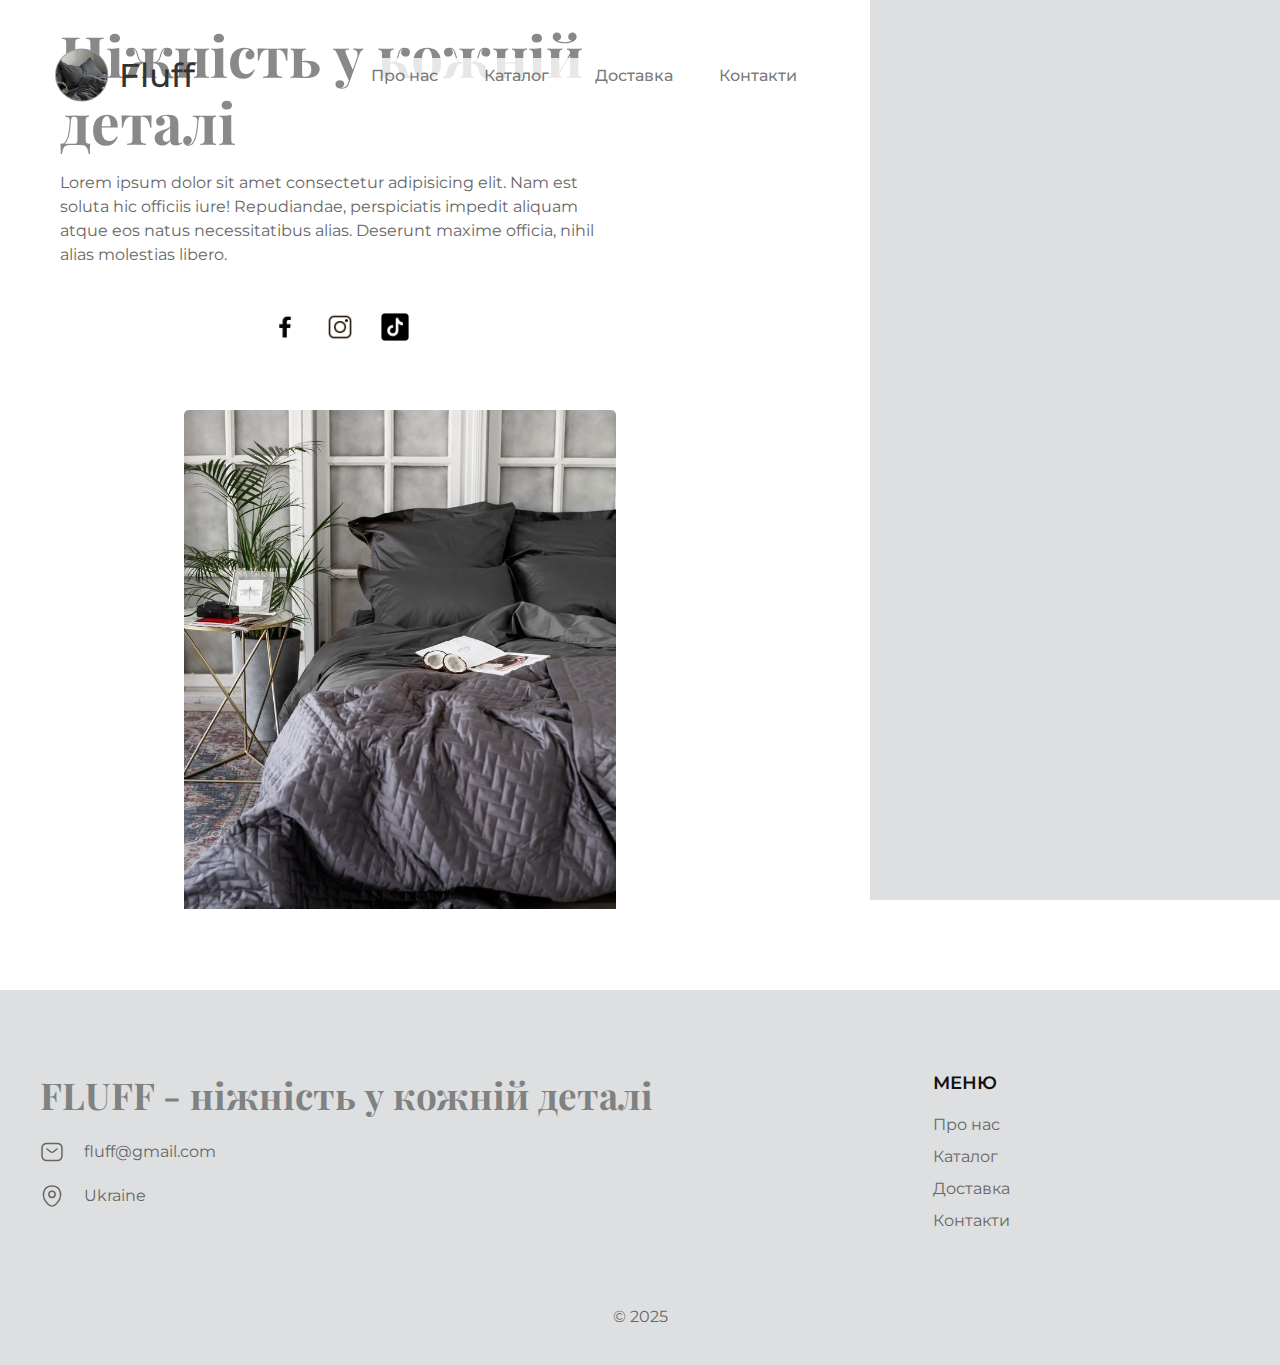
<file: index.html>
<!DOCTYPE html>
<html lang="uk">
<head>
    <meta charset="UTF-8">
    <meta name="viewport" content="width=device-width, initial-scale=1.0">
    <link rel="stylesheet" href="css/style.css">
    <link rel="stylesheet" href="https://cdn.jsdelivr.net/npm/swiper@8/swiper-bundle.min.css" />
    <link rel="icon" type="image/png" href="img/logotip.png">
    <title>Fluff</title>
</head>
<body>
    <div class="wrapper">
        <header class="header">
            <div class="header__container">
                <a href="index.html" class="header__logo">
                    <svg width="200" height="70" viewBox="0 0 400 150" xmlns="http://www.w3.org/2000/svg" xmlns:xlink="http://www.w3.org/1999/xlink">
                        <defs>
                            <clipPath id="circle-clip">
                                <circle cx="75" cy="75" r="55"/>
                            </clipPath>
                        </defs>
                        
                        <circle cx="75" cy="75" r="55" fill="#ccc" stroke="#999" stroke-width="4"/>
                        
                        <image x="-35" y="-45" width="280" height="280" href="img/logo.jpg" clip-path="url(#circle-clip)"/>
                        
                        <text x="155" y="100" font-family="Montserrat, sans-serif" font-weight="500" font-size="70" fill="#333">Fluff</text>
                    </svg>
                </a>
                <nav class="menu__menu menu">
                    <ul class="menu__list">
                        <li class="menu__item">
                            <a href="info.html" class="menu__link">Про нас</a>
                        </li>
                        <li class="menu__item">
                            <a href="catalog.html" class="menu__link">Каталог</a>
                        </li>
                        <li class="menu__item">
                            <a href="delivery.html" class="menu__link">Доставка</a>
                        </li>
                        <li class="menu__item">
                            <a href="contacts.html" class="menu__link">Контакти</a>
                        </li>
                    </ul>
                </nav>
            </div>
        </header>

        <main class="page">
            <section class="page__main main">
                <div class="main__container">
                    <div class="main__content">
                        <h1 class="main__title">Ніжність у кожній деталі</h1>
                        <p class="main__text">Lorem ipsum dolor sit amet consectetur adipisicing elit. 
                            Nam est soluta hic officiis iure! Repudiandae, perspiciatis impedit aliquam 
                            atque eos natus necessitatibus alias. Deserunt maxime officia, nihil alias 
                            molestias libero.</p>
                        <div class="main__social-links">
                            <a href="https://www.facebook.com" target="_blank" class="social-link">
                                <img src="img/facebook.jpg" alt="Facebook">
                            </a>
                            <a href="https://www.instagram.com" target="_blank" class="social-link">
                                <img src="img/instagram.jpg" alt="Instagram">
                            </a>
                            <a href="https://t.me" target="_blank" class="social-link">
                                <img src="img/tiktok.jpg" alt="TikTok">
                            </a>
                        </div>
                    </div>
                    <div class="main__decor">
                        <div class="body-main-block__slider slider-main-block swiper">
                            <div class="slider-main-block__wrapper swiper-wrapper">
                                <div class="slider-main-block__slide swiper-slide">
                                    <img src="img/main_photo1.jpg" alt="Slider Image">
                                </div>
                                <div class="slider-main-block__slide swiper-slide">
                                    <img src="img/main_photo2.jpg" alt="Slider Image">
                                </div>
                                <div class="slider-main-block__slide swiper-slide">
                                    <img src="img/main_photo3.jpg" alt="Slider Image">
                                </div>
                                <div class="slider-main-block__slide swiper-slide">
                                    <img src="img/main_photo4.jpg" alt="Slider Image">
                                </div>
                                <div class="slider-main-block__slide swiper-slide">
                                    <img src="img/main_photo5.jpg" alt="Slider Image">
                                </div>
                            </div>
                        </div>
                    </div>
                </div>
            </section>
        </main>
        <footer class="footer">
            <div class="footer__container">
                <div class="footer__body body-footer">
                    <div class="body-footer__column">
                        <h1 class="body-footer__title">FLUFF - ніжність у кожній деталі</h1>
                        <ul class="body-footer__contacts contacts-footer">
                            <li class="contacts-footer__item">
                                <a href="mailto:enquiry@Rhythm.com" class="contacts-footer__link contacts-footer__link_mail">fluff@gmail.com</a>
                            </li>
                            <li class="contacts-footer__item">
                                <a href="#" class="contacts-footer__link contacts-footer__link_location">Ukraine</a>
                            </li>
                        </ul>
                    </div>
                    <div class="body-footer__column body-footer__column_full">
                        <nav class="body-footer__menu menu-footer">
                            <div class="menu-footer__column">
                                <div class="menu-footer__title">Меню</div>
                                <ul class="menu-footer__list">
                                    <li class="menu-footer__item">
                                        <a href="info.html" class="menu-footer__link">Про нас</a>
                                    </li>
                                    <li class="menu-footer__item">
                                        <a href="catalog.html" class="menu-footer__link">Каталог</a>
                                    </li>
                                    <li class="menu-footer__item">
                                        <a href="delivery.html" class="menu-footer__link">Доставка</a>
                                    </li>
                                    <li class="menu-footer__item">
                                        <a href="contacts.html" class="menu-footer__link">Контакти</a>
                                    </li>
                                </ul>
                            </div>
                        </nav>
                    </div>
                    
                </div>
                <div class="footer__copy">
                    © 2025 
                </div>
            </div>
        </footer>
    </div>
    <script src="https://cdn.jsdelivr.net/npm/swiper@8/swiper-bundle.min.js"></script>
	<script src="js/script.js"></script>
</body> 
</html>
</file>
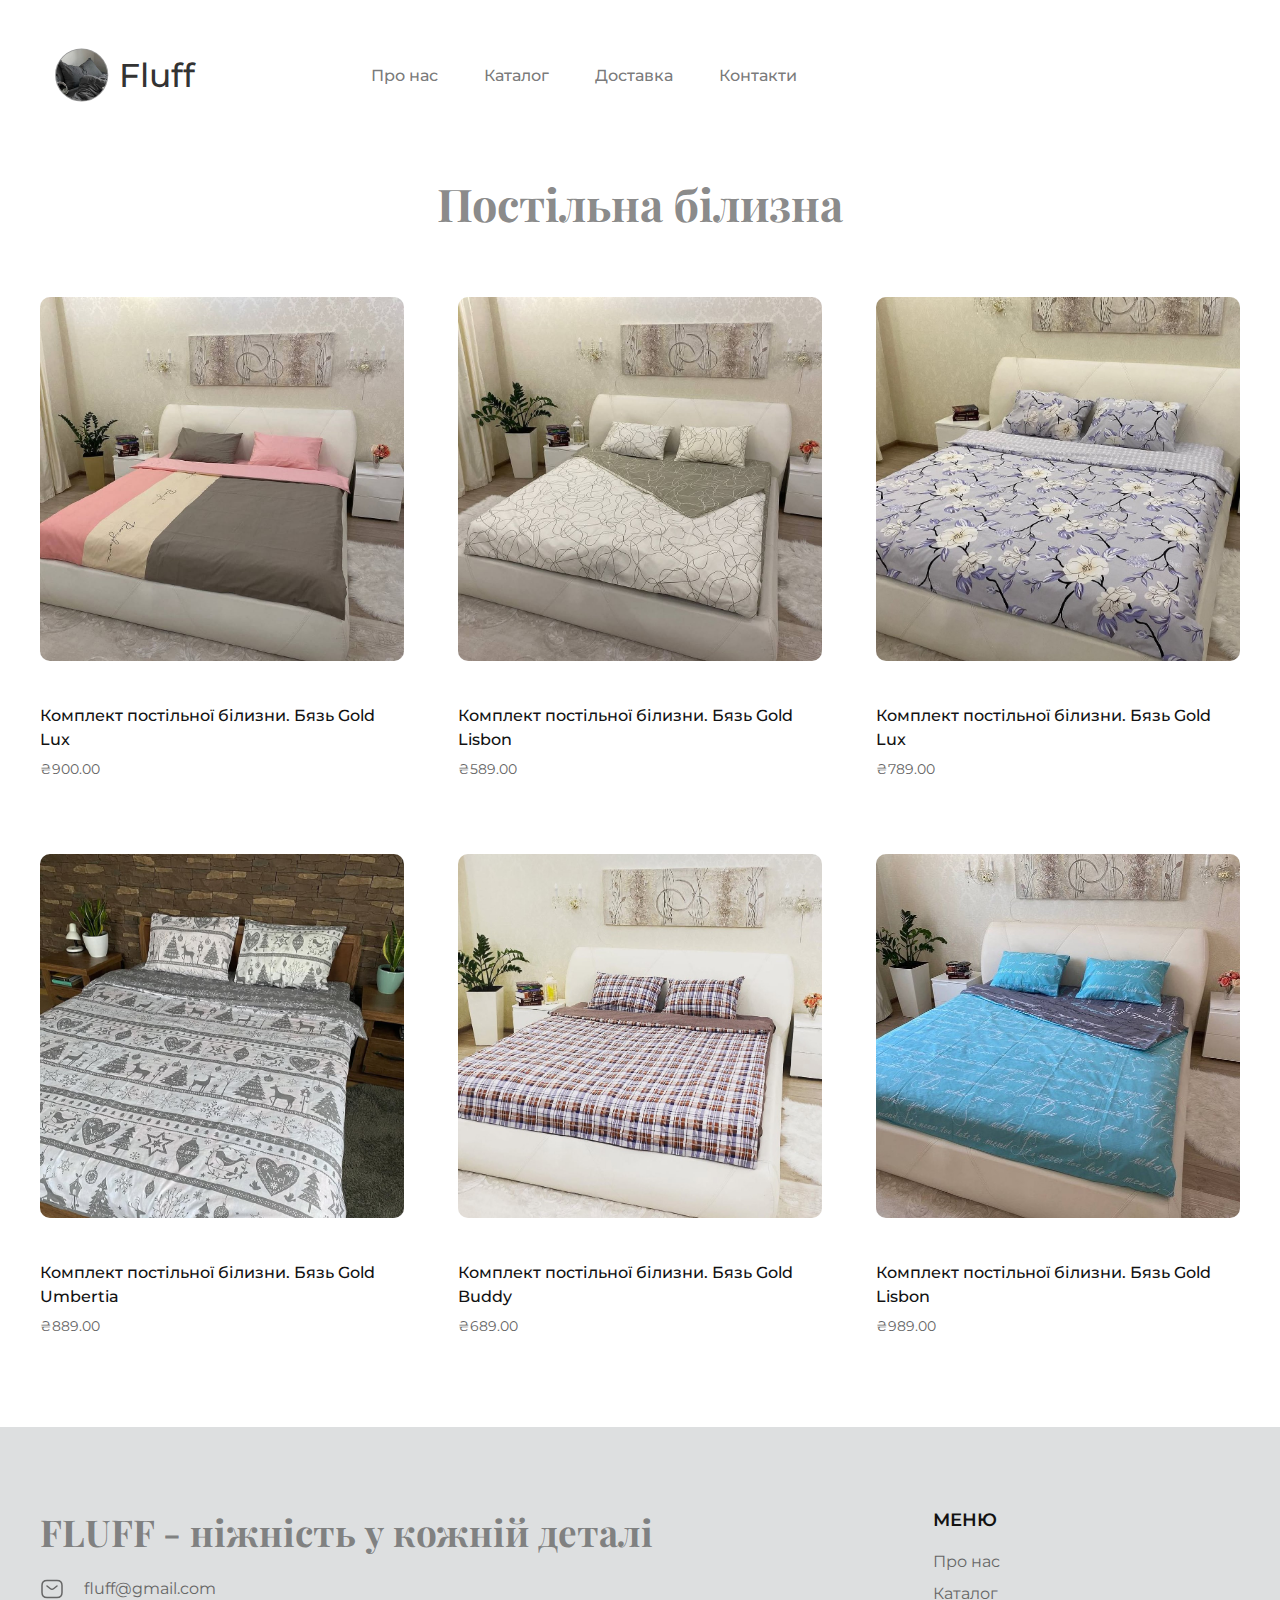
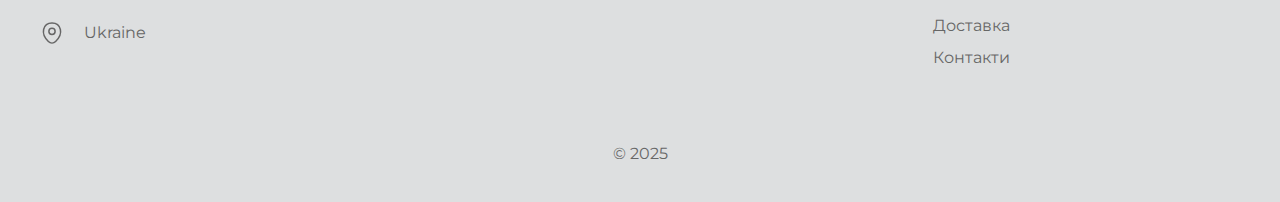
<file: catalog.html>
<!DOCTYPE html>
<html lang="en">
<head>
    <meta charset="UTF-8">
    <meta name="viewport" content="width=device-width, initial-scale=1.0">
    <link rel="stylesheet" href="css/style.css">
    <link rel="icon" type="image/png" href="img/logotip.png">
    <title>Каталог</title>
</head>
<body>
    <div class="wrapper">
        <header class="header">
            <div class="header__container">
                <a href="index.html" class="header__logo">
                    <svg width="200" height="70" viewBox="0 0 400 150" xmlns="http://www.w3.org/2000/svg" xmlns:xlink="http://www.w3.org/1999/xlink">
                        <defs>
                            <clipPath id="circle-clip">
                                <circle cx="75" cy="75" r="55"/>
                            </clipPath>
                        </defs>
                        
                        <circle cx="75" cy="75" r="55" fill="#ccc" stroke="#999" stroke-width="4"/>
                        
                        <image x="-35" y="-45" width="280" height="280" href="img/logo.jpg" clip-path="url(#circle-clip)"/>
                        
                        <text x="155" y="100" font-family="Montserrat, sans-serif" font-weight="500" font-size="70" fill="#333">Fluff</text>
                    </svg>
                </a>
                <nav class="menu__menu menu">
                    <ul class="menu__list">
                        <li class="menu__item">
                            <a href="info.html" class="menu__link">Про нас</a>
                        </li>
                        <li class="menu__item">
                            <a href="catalog.html" class="menu__link">Каталог</a>
                        </li>
                        <li class="menu__item">
                            <a href="delivery.html" class="menu__link">Доставка</a>
                        </li>
                        <li class="menu__item">
                            <a href="contacts.html" class="menu__link">Контакти</a>
                        </li>
                    </ul>
                </nav>
            </div>
        </header>
        <main class="page">
            <section class="page__store store">
                <div class="store__container">
                    <h2 class="store__title title">
                        Постільна білизна
                    </h2>
                    <div class="store__body body-store">
                        <div class="body-store__items">
                            <div class="body-store__item item">
                                <a href="" class="item__image">
                                    <img src="img/item1.jpg" alt="Item">
                                </a>
                                <a href="" class="item__title">Комплект постільної білизни. Бязь Gold Lux</a>
                                <div class="item__price">₴900.00</div>
                            </div>
                            <div class="body-store__item item">
                                <a href="" class="item__image">
                                    <img src="img/item2.jpg" alt="Item">
                                </a>
                                <a href="" class="item__title">Комплект постільної білизни. Бязь Gold Lisbon</a>
                                <div class="item__price">₴589.00</div>
                            </div>
                            <div class="body-store__item item">
                                <a href="" class="item__image">
                                    <img src="img/item3.jpg" alt="Item">
                                </a>
                                <a href="" class="item__title">Комплект постільної білизни. Бязь Gold Lux</a>
                                <div class="item__price">₴789.00</div>
                            </div>
                            <div class="body-store__item item">
                                <a href="" class="item__image">
                                    <img src="img/item4.jpg" alt="Item">
                                </a>
                                <a href="" class="item__title">Комплект постільної білизни. Бязь Gold Umbertia</a>
                                <div class="item__price">₴889.00</div>
                            </div>
                            <div class="body-store__item item">
                                <a href="" class="item__image">
                                    <img src="img/item5.jpg" alt="Item">
                                </a>
                                <a href="" class="item__title">Комплект постільної білизни. Бязь Gold Buddy</a>
                                <div class="item__price">₴689.00</div>
                            </div>
                            <div class="body-store__item item">
                                <a href="" class="item__image">
                                    <img src="img/item6.jpg" alt="Item">
                                </a>
                                <a href="" class="item__title">Комплект постільної білизни. Бязь Gold Lisbon</a>
                                <div class="item__price">₴989.00</div>
                            </div>
                        </div>
                    </div>
                </div>
            </section>
        </main>
        <footer class="footer">
            <div class="footer__container">
                <div class="footer__body body-footer">
                    <div class="body-footer__column">
                        <h1 class="body-footer__title">FLUFF - ніжність у кожній деталі</h1>
                        <ul class="body-footer__contacts contacts-footer">
                            <li class="contacts-footer__item">
                                <a href="mailto:enquiry@Rhythm.com" class="contacts-footer__link contacts-footer__link_mail">fluff@gmail.com</a>
                            </li>
                            <li class="contacts-footer__item">
                                <a href="#" class="contacts-footer__link contacts-footer__link_location">Ukraine</a>
                            </li>
                        </ul>
                    </div>
                    <div class="body-footer__column body-footer__column_full">
                        <nav class="body-footer__menu menu-footer">
                            <div class="menu-footer__column">
                                <div class="menu-footer__title">Меню</div>
                                <ul class="menu-footer__list">
                                    <li class="menu-footer__item">
                                        <a href="info.html" class="menu-footer__link">Про нас</a>
                                    </li>
                                    <li class="menu-footer__item">
                                        <a href="catalog.html" class="menu-footer__link">Каталог</a>
                                    </li>
                                    <li class="menu-footer__item">
                                        <a href="delivery.html" class="menu-footer__link">Доставка</a>
                                    </li>
                                    <li class="menu-footer__item">
                                        <a href="contacts.html" class="menu-footer__link">Контакти</a>
                                    </li>
                                </ul>
                            </div>
                        </nav>
                    </div>
                    
                </div>
                <div class="footer__copy">
                    © 2025 
                </div>
            </div>
        </footer>
    </div>
</body>
</html>
</file>
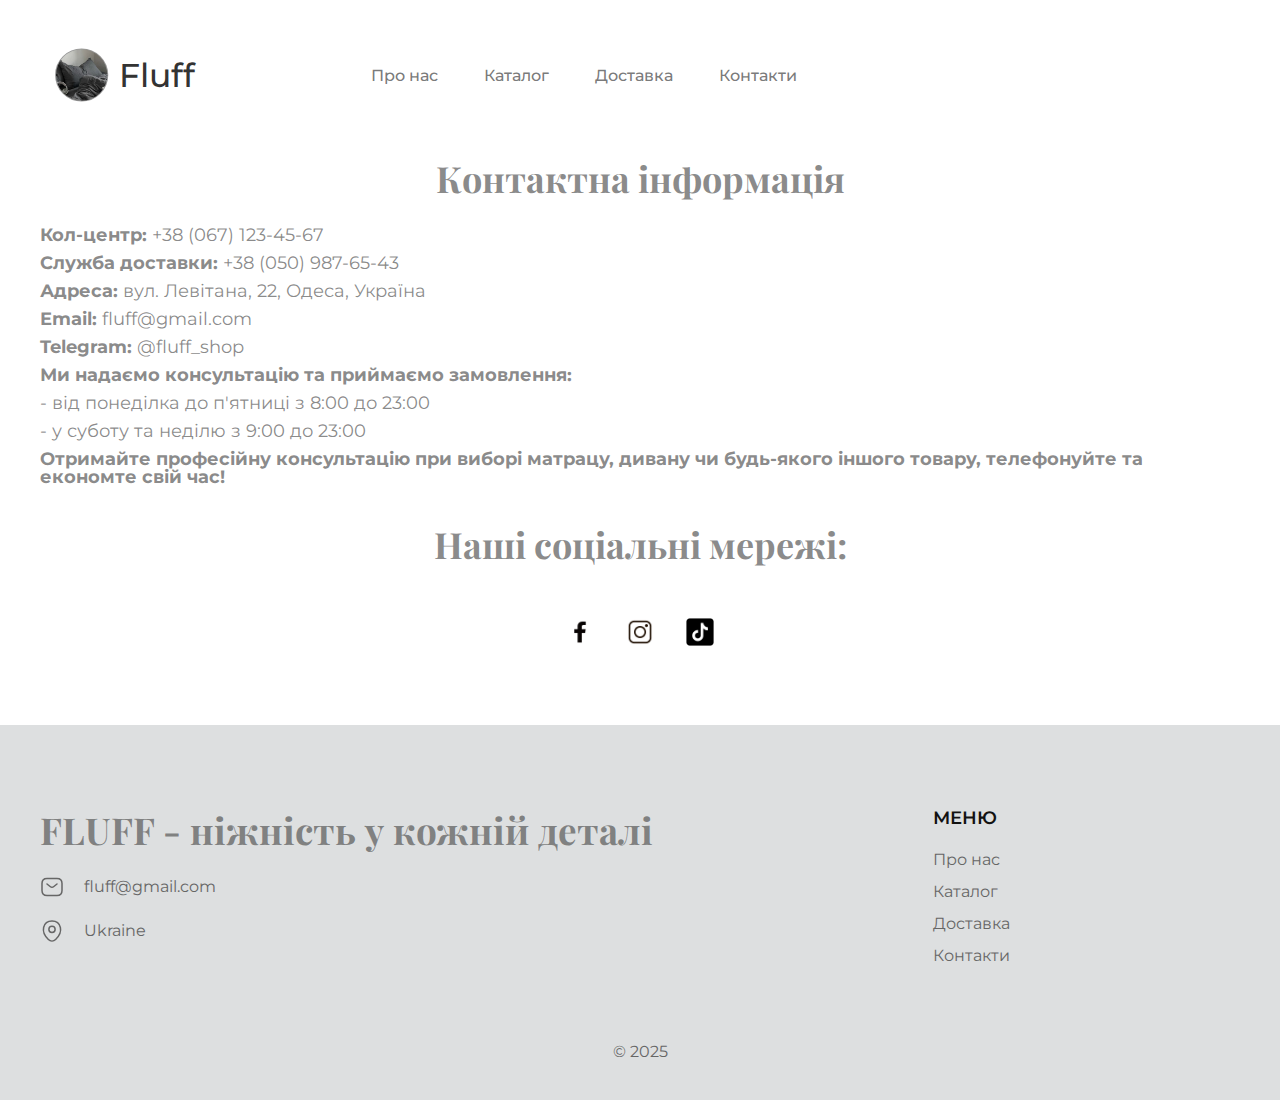
<file: contacts.html>
<!DOCTYPE html>
<html lang="en">
<head>
    <meta charset="UTF-8">
    <meta name="viewport" content="width=device-width, initial-scale=1.0">
    <link rel="stylesheet" href="css/style.css">
    <link rel="icon" type="image/png" href="img/logotip.png">
    <title>Контакти</title>
</head>
<body>
    <div class="wrapper">
        <header class="header">
            <div class="header__container">
                <a href="index.html" class="header__logo">
                    <svg width="200" height="70" viewBox="0 0 400 150" xmlns="http://www.w3.org/2000/svg" xmlns:xlink="http://www.w3.org/1999/xlink">
                        <defs>
                            <clipPath id="circle-clip">
                                <circle cx="75" cy="75" r="55"/>
                            </clipPath>
                        </defs>
                        
                        <circle cx="75" cy="75" r="55" fill="#ccc" stroke="#999" stroke-width="4"/>
                        
                        <image x="-35" y="-45" width="280" height="280" href="img/logo.jpg" clip-path="url(#circle-clip)"/>
                        
                        <text x="155" y="100" font-family="Montserrat, sans-serif" font-weight="500" font-size="70" fill="#333">Fluff</text>
                    </svg>
                </a>
                <nav class="menu__menu menu">
                    <ul class="menu__list">
                        <li class="menu__item">
                            <a href="info.html" class="menu__link">Про нас</a>
                        </li>
                        <li class="menu__item">
                            <a href="catalog.html" class="menu__link">Каталог</a>
                        </li>
                        <li class="menu__item">
                            <a href="delivery.html" class="menu__link">Доставка</a>
                        </li>
                        <li class="menu__item">
                            <a href="contacts.html" class="menu__link">Контакти</a>
                        </li>
                    </ul>
                </nav>
            </div>
        </header>
        <main class="page">
            <section class="contact-info">
                <div class="contact-info__container">
                    <h1 class="contact-info__title">Контактна інформація</h1>
                    <div class="contact-info__details">
                        <p><strong>Кол-центр:</strong> +38 (067) 123-45-67</p>
                        <p><strong>Служба доставки:</strong> +38 (050) 987-65-43</p>
                        <p><strong>Адреса:</strong> вул. Левітана, 22, Одеса, Україна</p>
                        <p><a href="mailto:fluff@gmail.com" target="_blank" class = "contact-info__link"><strong>Email:</strong> fluff@gmail.com</a></p>
                        <p><a href="https://t.me/fluff_shop" target="_blank" class = "contact-info__link"><strong>Telegram:</strong> @fluff_shop</a></p>
                    </div>
                    <div class="contact-info__working-hours">
                        <p><strong>Ми надаємо консультацію та приймаємо замовлення:</strong></p>
                        <p>- від понеділка до п'ятниці з 8:00 до 23:00</p>
                        <p>- у суботу та неділю з 9:00 до 23:00</p>
                        <p><strong>Отримайте професійну консультацію при виборі матрацу, дивану чи будь-якого іншого товару, телефонуйте та економте свій час!</strong></p>
                    </div>
                    <h2 class="contact-info__title">Наші соціальні мережі:</h2>
                    <div class="contact-info__social-links">
                        <a href="https://facebook.com" target="_blank" class="social-link">
                            <img src="img/facebook.jpg" alt="Facebook">
                        </a>
                        <a href="https://instagram.com" target="_blank" class="social-link">
                            <img src="img/instagram.jpg" alt="Instagram">
                        </a>
                        <a href="https://tiktok.com" target="_blank" class="social-link">
                            <img src="img/tiktok.jpg" alt="TikTok">
                        </a>
                    </div>
                </div>
            </section>
        </main>
        <footer class="footer">
            <div class="footer__container">
                <div class="footer__body body-footer">
                    <div class="body-footer__column">
                        <h1 class="body-footer__title">FLUFF - ніжність у кожній деталі</h1>
                        <ul class="body-footer__contacts contacts-footer">
                            <li class="contacts-footer__item">
                                <a href="mailto:enquiry@Rhythm.com" class="contacts-footer__link contacts-footer__link_mail">fluff@gmail.com</a>
                            </li>
                            <li class="contacts-footer__item">
                                <a href="#" class="contacts-footer__link contacts-footer__link_location">Ukraine</a>
                            </li>
                        </ul>
                    </div>
                    <div class="body-footer__column body-footer__column_full">
                        <nav class="body-footer__menu menu-footer">
                            <div class="menu-footer__column">
                                <div class="menu-footer__title">Меню</div>
                                <ul class="menu-footer__list">
                                    <li class="menu-footer__item">
                                        <a href="info.html" class="menu-footer__link">Про нас</a>
                                    </li>
                                    <li class="menu-footer__item">
                                        <a href="catalog.html" class="menu-footer__link">Каталог</a>
                                    </li>
                                    <li class="menu-footer__item">
                                        <a href="delivery.html" class="menu-footer__link">Доставка</a>
                                    </li>
                                    <li class="menu-footer__item">
                                        <a href="contacts.html" class="menu-footer__link">Контакти</a>
                                    </li>
                                </ul>
                            </div>
                        </nav>
                    </div>
                    
                </div>
                <div class="footer__copy">
                    © 2025 
                </div>
            </div>
        </footer>
    </div>
</body>
</html>
</file>
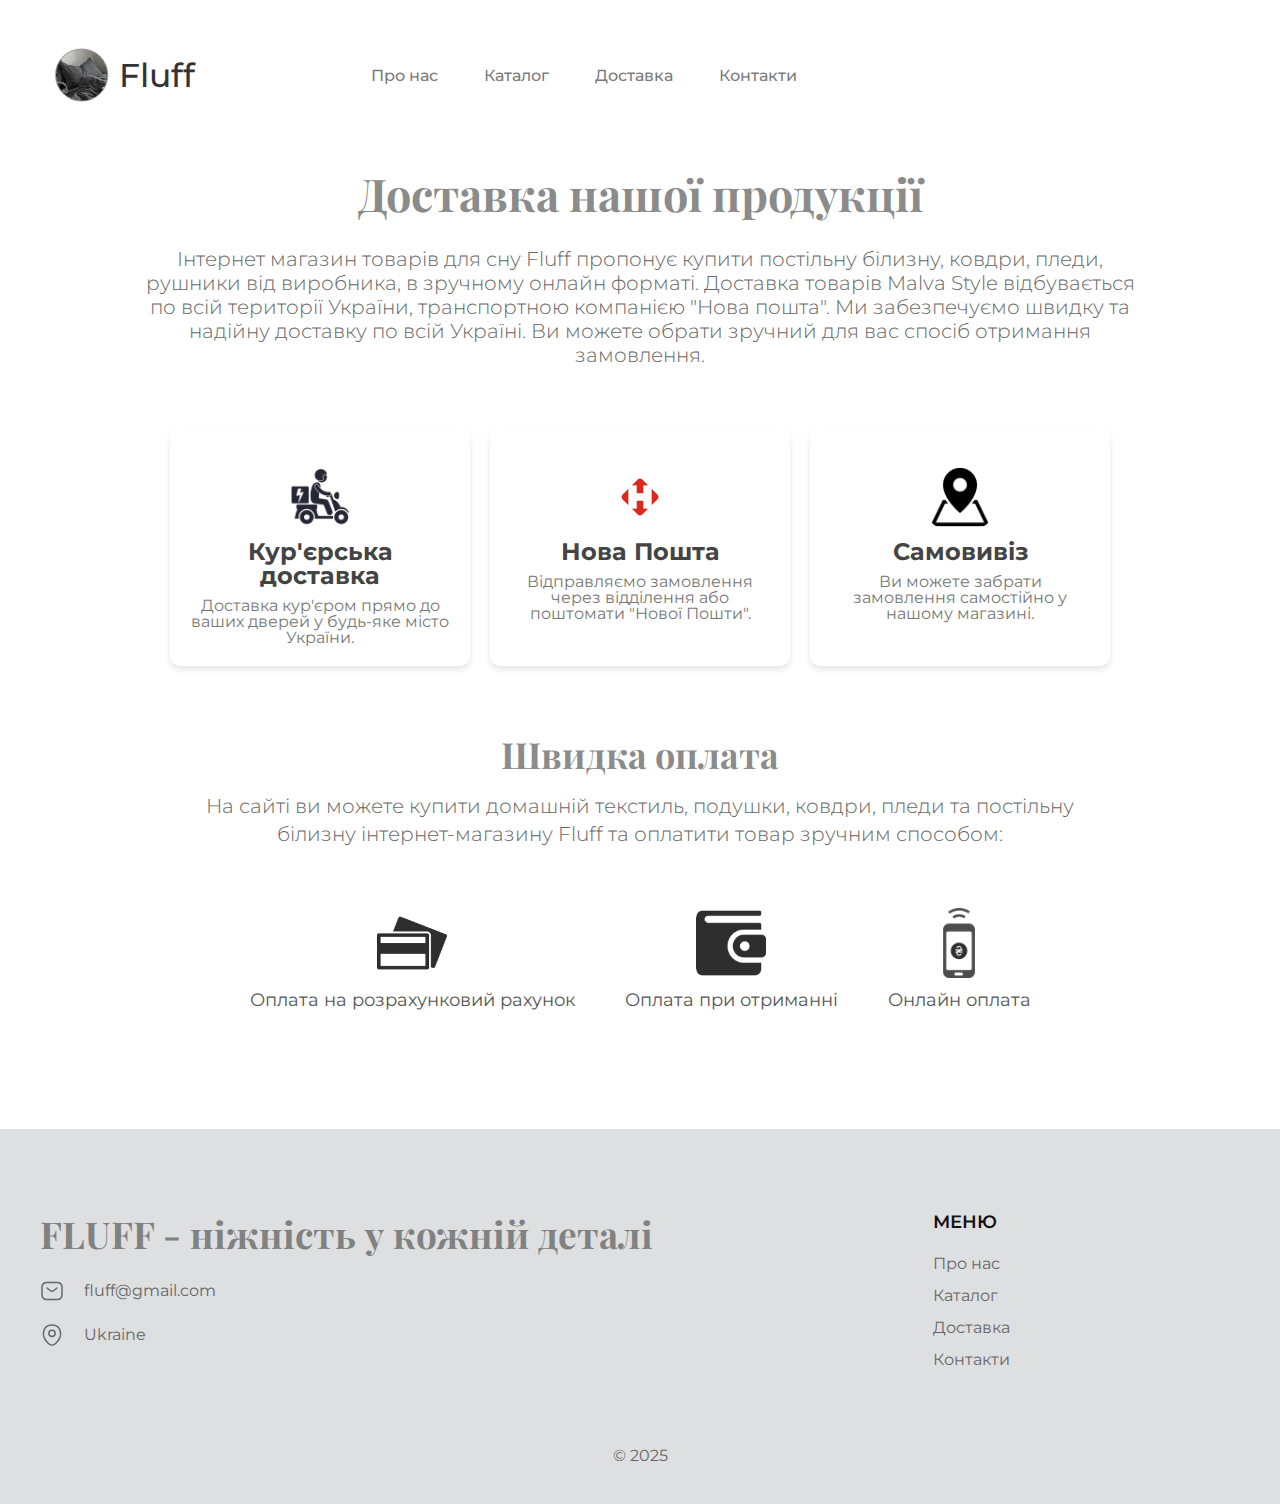
<file: delivery.html>
<!DOCTYPE html>
<html lang="en">
<head>
    <meta charset="UTF-8">
    <meta name="viewport" content="width=device-width, initial-scale=1.0">
    <link rel="stylesheet" href="css/style.css">
    <link rel="icon" type="image/png" href="img/logotip.png">
    <title>Доставка</title>
</head>
<body>
    <div class="wrapper">
        <header class="header">
            <div class="header__container">
                <a href="index.html" class="header__logo">
                    <svg width="200" height="70" viewBox="0 0 400 150" xmlns="http://www.w3.org/2000/svg" xmlns:xlink="http://www.w3.org/1999/xlink">
                        <defs>
                            <clipPath id="circle-clip">
                                <circle cx="75" cy="75" r="55"/>
                            </clipPath>
                        </defs>
                        
                        <circle cx="75" cy="75" r="55" fill="#ccc" stroke="#999" stroke-width="4"/>
                        
                        <image x="-35" y="-45" width="280" height="280" href="img/logo.jpg" clip-path="url(#circle-clip)"/>
                        
                        <text x="155" y="100" font-family="Montserrat, sans-serif" font-weight="500" font-size="70" fill="#333">Fluff</text>
                    </svg>
                </a>
                <nav class="menu__menu menu">
                    <ul class="menu__list">
                        <li class="menu__item">
                            <a href="info.html" class="menu__link">Про нас</a>
                        </li>
                        <li class="menu__item">
                            <a href="catalog.html" class="menu__link">Каталог</a>
                        </li>
                        <li class="menu__item">
                            <a href="delivery.html" class="menu__link">Доставка</a>
                        </li>
                        <li class="menu__item">
                            <a href="contacts.html" class="menu__link">Контакти</a>
                        </li>
                    </ul>
                </nav>
            </div>
        </header>
        <main class="page">
            <section class="delivery">
                <div class="delivery__container">
                    <h1 class="delivery__title">Доставка нашої продукції</h1>
                    <p class="delivery__text">Інтернет магазин товарів для сну Fluff пропонує купити постільну білизну, ковдри, пледи, рушники від виробника, в зручному онлайн форматі. Доставка товарів Malva Style відбувається по всій території 
                        України, транспортною компанією "Нова пошта".
                        Ми забезпечуємо швидку та надійну доставку по всій Україні. Ви можете обрати зручний для вас спосіб отримання замовлення.</p>
                    <div class="delivery__options">
                        <div class="delivery__option">
                            <img src="img/kurier.png" alt="Кур'єрська доставка" class="delivery__icon">
                            <h2 class="option__title">Кур'єрська доставка</h2>
                            <p class="option__text">Доставка кур'єром прямо до ваших дверей у будь-яке місто України.</p>
                        </div>
                        <div class="delivery__option">
                            <img src="img/nova_poshta.png" alt="Нова Пошта" class="delivery__icon">
                            <h2 class="option__title">Нова Пошта</h2>
                            <p class="option__text">Відправляємо замовлення через відділення або поштомати "Нової Пошти".</p>
                        </div>
                        <div class="delivery__option">
                            <img src="img/samovivoz.png" alt="Самовивіз" class="delivery__icon">
                            <h2 class="option__title">Самовивіз</h2>
                            <p class="option__text">Ви можете забрати замовлення самостійно у нашому магазині.</p>
                        </div>
                    </div>
                </div>
            </section>
            <section class="payment">
                <h1 class="payment__title">Швидка оплата</h1>
                <p class="payment__text">
                    На сайті ви можете купити домашній текстиль, подушки, ковдри, пледи та постільну білизну 
                    інтернет-магазину Fluff та оплатити товар зручним способом:
                </p>
            
                <div class="payment__options">
                    <div>
                        <img src="img/rahunok.png" alt="Оплата на рахунок" class="payment__icon">
                        <p class="payment__method">Оплата на розрахунковий рахунок</p>
                    </div>
                    <div>
                        <img src="img/oplata_pri_otrimanni.png" alt="Оплата при отриманні" class="payment__icon">
                        <p class="payment__method">Оплата при отриманні</p>
                    </div>
                    <div>
                        <img src="img/online_oplata.png" alt="Онлайн оплата" class="payment__icon">
                        <p class="payment__method">Онлайн оплата</p>
                    </div>
                </div>
            </section>            
        </main>
        <footer class="footer">
            <div class="footer__container">
                <div class="footer__body body-footer">
                    <div class="body-footer__column">
                        <h1 class="body-footer__title">FLUFF - ніжність у кожній деталі</h1>
                        <ul class="body-footer__contacts contacts-footer">
                            <li class="contacts-footer__item">
                                <a href="mailto:enquiry@Rhythm.com" class="contacts-footer__link contacts-footer__link_mail">fluff@gmail.com</a>
                            </li>
                            <li class="contacts-footer__item">
                                <a href="#" class="contacts-footer__link contacts-footer__link_location">Ukraine</a>
                            </li>
                        </ul>
                    </div>
                    <div class="body-footer__column body-footer__column_full">
                        <nav class="body-footer__menu menu-footer">
                            <div class="menu-footer__column">
                                <div class="menu-footer__title">Меню</div>
                                <ul class="menu-footer__list">
                                    <li class="menu-footer__item">
                                        <a href="info.html" class="menu-footer__link">Про нас</a>
                                    </li>
                                    <li class="menu-footer__item">
                                        <a href="catalog.html" class="menu-footer__link">Каталог</a>
                                    </li>
                                    <li class="menu-footer__item">
                                        <a href="delivery.html" class="menu-footer__link">Доставка</a>
                                    </li>
                                    <li class="menu-footer__item">
                                        <a href="contacts.html" class="menu-footer__link">Контакти</a>
                                    </li>
                                </ul>
                            </div>
                        </nav>
                    </div>
                    
                </div>
                <div class="footer__copy">
                    © 2025 
                </div>
            </div>
        </footer>
    </div>
</body>
</html>
</file>
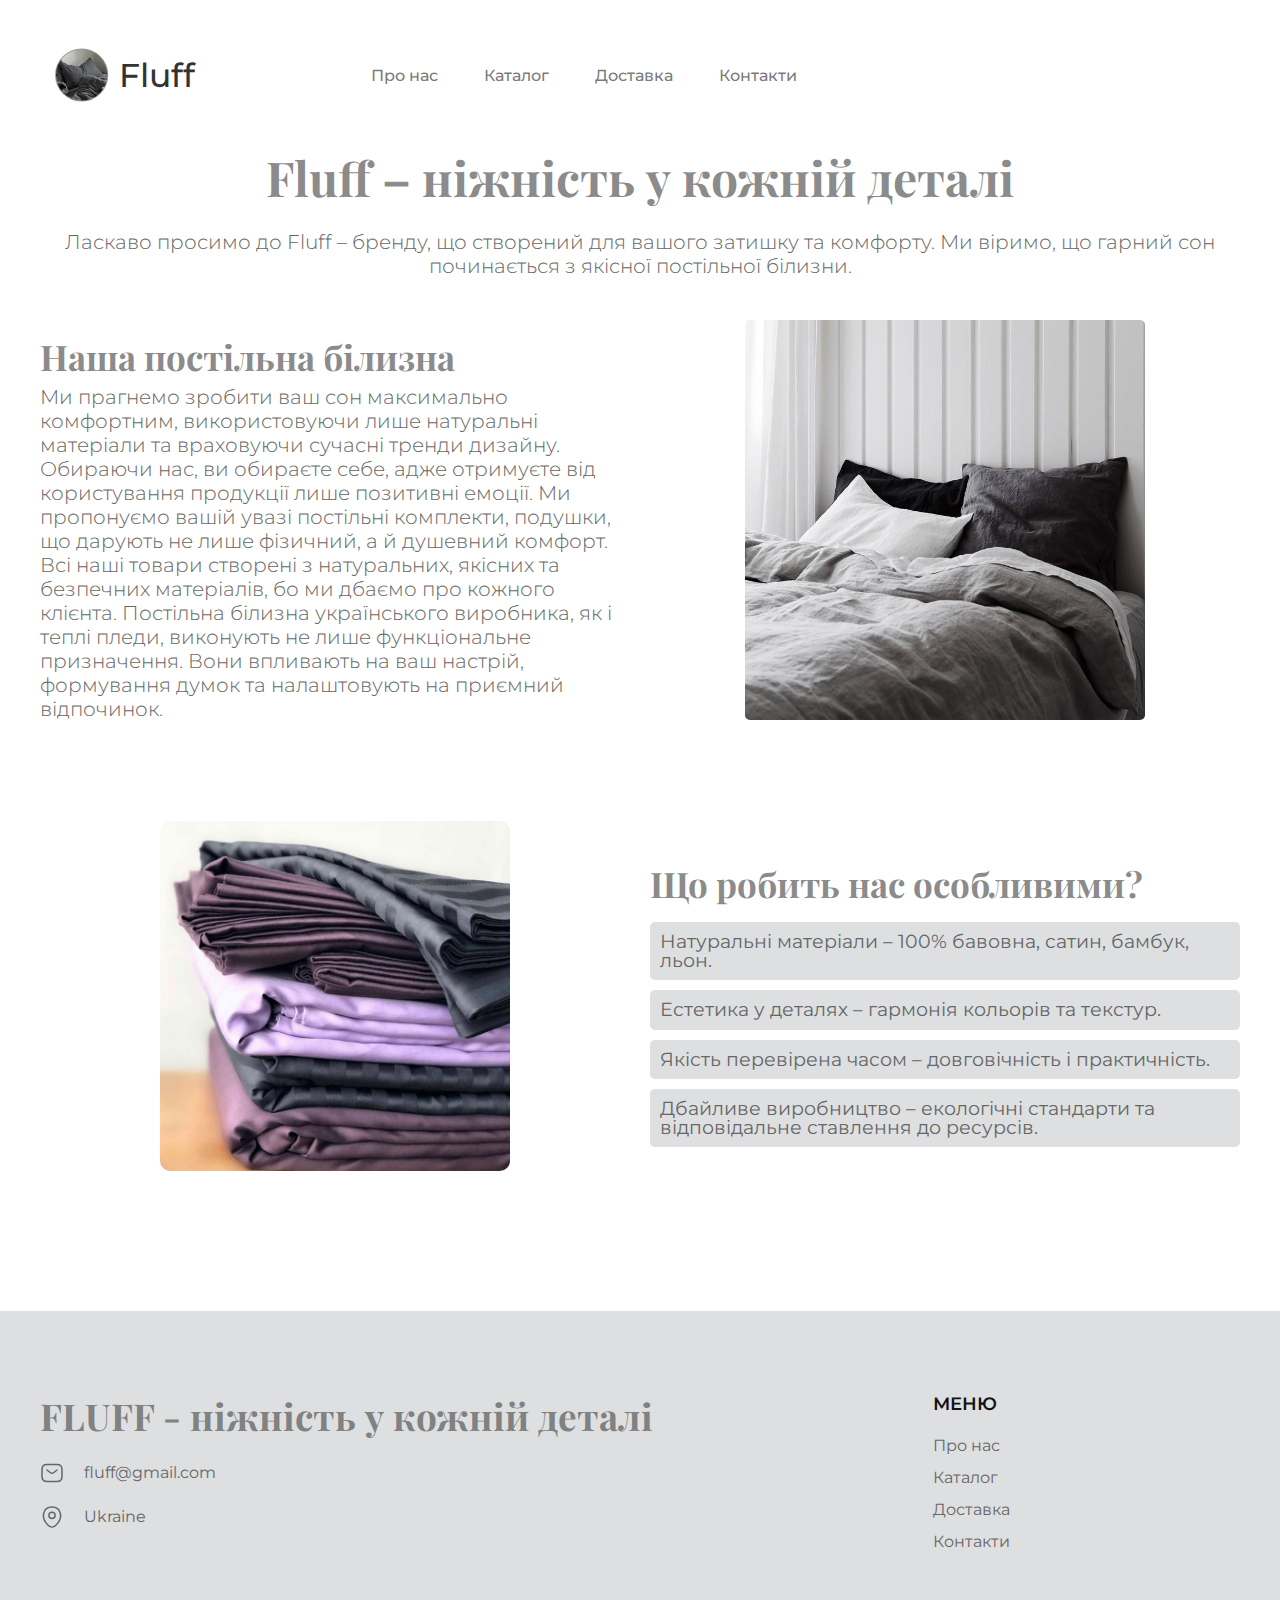
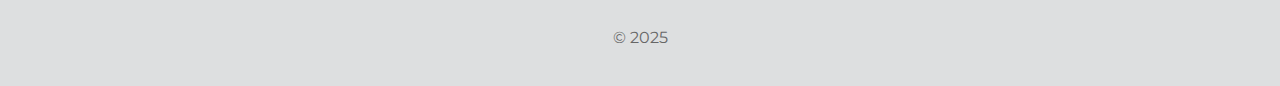
<file: info.html>
<!DOCTYPE html>
<html lang="en">
<head>
    <meta charset="UTF-8">
    <meta name="viewport" content="width=device-width, initial-scale=1.0">
    <link rel="stylesheet" href="css/style.css">
    <link rel="icon" type="image/png" href="img/logotip.png">
    <title>Про нас</title>
</head>
<body>
    <div class="wrapper">
        <header class="header">
            <div class="header__container">
                <a href="index.html" class="header__logo">
                    <svg width="200" height="70" viewBox="0 0 400 150" xmlns="http://www.w3.org/2000/svg" xmlns:xlink="http://www.w3.org/1999/xlink">
                        <defs>
                            <clipPath id="circle-clip">
                                <circle cx="75" cy="75" r="55"/>
                            </clipPath>
                        </defs>
                        
                        <circle cx="75" cy="75" r="55" fill="#ccc" stroke="#999" stroke-width="4"/>
                        
                        <image x="-35" y="-45" width="280" height="280" href="img/logo.jpg" clip-path="url(#circle-clip)"/>
                        
                        <text x="155" y="100" font-family="Montserrat, sans-serif" font-weight="500" font-size="70" fill="#333">Fluff</text>
                    </svg>
                </a>
                <nav class="menu__menu menu">
                    <ul class="menu__list">
                        <li class="menu__item">
                            <a href="info.html" class="menu__link">Про нас</a>
                        </li>
                        <li class="menu__item">
                            <a href="catalog.html" class="menu__link">Каталог</a>
                        </li>
                        <li class="menu__item">
                            <a href="delivery.html" class="menu__link">Доставка</a>
                        </li>
                        <li class="menu__item">
                            <a href="contacts.html" class="menu__link">Контакти</a>
                        </li>
                    </ul>
                </nav>
            </div>
        </header>
        <main class="about">
            <section>
                <div class="about__hero">
                    <h1 class="about__title">Fluff – ніжність у кожній деталі</h1>
                    <p class="about__text">Ласкаво просимо до Fluff – бренду, що створений для вашого затишку та комфорту. Ми віримо, що гарний сон починається з якісної постільної білизни.</p>
                </div>
            </section>
            
            <div class="about__container bedding">
                <div class="bedding__content">
                    <h2 class="about__subtitle">Наша постільна білизна</h2>
                    <p class="about__text">
                        Ми прагнемо зробити ваш сон максимально комфортним, використовуючи лише натуральні матеріали 
                        та враховуючи сучасні тренди дизайну. Обираючи нас, ви обираєте себе, адже отримуєте від користування 
                        продукції лише позитивні емоції. Ми пропонуємо вашій увазі постільні комплекти, подушки, що дарують не 
                        лише фізичний, а й душевний комфорт. Всі наші товари створені з натуральних, якісних та безпечних матеріалів, 
                        бо ми дбаємо про кожного клієнта. Постільна білизна українського виробника, як і теплі пледи, виконують не 
                        лише функціональне призначення. Вони впливають на ваш настрій, формування думок та налаштовують на приємний відпочинок.
                    </p>
                </div>
                <div class="bedding__image">
                    <img src="img/bed_sheets.jpg" alt="Зручна постіль Fluff">
                </div>
            </div>
            
            <section class="about__features">
                <div class="about__container features">
                    <div class="features__image">
                        <img src="img/textile.jpg" alt="Матеріали Fluff">
                    </div>
                    <div class="features__content">
                        <h2 class="about__subtitle">Що робить нас особливими?</h2>
                        <ul class="about__list">
                            <li class="about__item"> Натуральні матеріали – 100% бавовна, сатин, бамбук, льон.</li>
                            <li class="about__item"> Естетика у деталях – гармонія кольорів та текстур.</li>
                            <li class="about__item"> Якість перевірена часом – довговічність і практичність.</li>
                            <li class="about__item"> Дбайливе виробництво – екологічні стандарти та відповідальне ставлення до ресурсів.</li>
                        </ul>
                    </div>
                </div>
            </section>
        </main>
        <footer class="footer">
            <div class="footer__container">
                <div class="footer__body body-footer">
                    <div class="body-footer__column">
                        <h1 class="body-footer__title">FLUFF - ніжність у кожній деталі</h1>
                        <ul class="body-footer__contacts contacts-footer">
                            <li class="contacts-footer__item">
                                <a href="mailto:enquiry@Rhythm.com" class="contacts-footer__link contacts-footer__link_mail">fluff@gmail.com</a>
                            </li>
                            <li class="contacts-footer__item">
                                <a href="#" class="contacts-footer__link contacts-footer__link_location">Ukraine</a>
                            </li>
                        </ul>
                    </div>
                    <div class="body-footer__column body-footer__column_full">
                        <nav class="body-footer__menu menu-footer">
                            <div class="menu-footer__column">
                                <div class="menu-footer__title">Меню</div>
                                <ul class="menu-footer__list">
                                    <li class="menu-footer__item">
                                        <a href="info.html" class="menu-footer__link">Про нас</a>
                                    </li>
                                    <li class="menu-footer__item">
                                        <a href="catalog.html" class="menu-footer__link">Каталог</a>
                                    </li>
                                    <li class="menu-footer__item">
                                        <a href="delivery.html" class="menu-footer__link">Доставка</a>
                                    </li>
                                    <li class="menu-footer__item">
                                        <a href="contacts.html" class="menu-footer__link">Контакти</a>
                                    </li>
                                </ul>
                            </div>
                        </nav>
                    </div>
                    
                </div>
                <div class="footer__copy">
                    © 2025 
                </div>
            </div>
        </footer>
    </div>
</body>
</html>
</file>
<file: css/style.css>
@import url(https://fonts.googleapis.com/css?family=Playfair+Display:regular,500,600,700,800,900,italic,500italic,600italic,700italic,800italic,900italic&display=swap);
@import url(https://fonts.googleapis.com/css?family=Montserrat:100,200,300,regular,500,600,700,800,900,100italic,200italic,300italic,italic,500italic,600italic,700italic,800italic,900italic&display=swap);

*, *::before, *::after{
    margin: 0;
    padding: 0;
    border: none;
    box-sizing: border-box;
}

html, body {
    height: 100%;
    min-width: 320px;
}

body{
    line-height: 1;
    font-family: Montserrat;
    color: #666666;
}

a{
    text-decoration: none;
}

li{
    list-style: none;
}

.wrapper{
    overflow: hidden;
    min-height: 100%;
    display: flex;
    flex-direction: column;
}

.main{
    flex: 1 1 auto;
}

/* ------------------------------------------------------ */

.header {
    position: absolute;
	top: 0;
	left: 0;
	width: 100%;
	z-index: 50;
}
.header__container {
    padding-top: 5px;
    padding-bottom: 5px;
    display: flex;
    gap: 131px;
    align-items: center;
    min-height: 152px;
}

.page {
    flex: 1 1 auto;
}
.page__main {
    display: flex;
    align-items: center;
    min-height: 110vh; 
}

.menu {
	padding: 10px 15px 10px 0px;
	border-radius: 5px;
	background-color: rgba(255, 255, 255, 0.8);
}

.menu__list{
    display: flex;
    flex-wrap: wrap;
    column-gap: 46px;
    row-gap: 5px;
}

.menu__link{
    color: rgba(87, 87, 87, 0.8);
    font-weight: 500;
}
.menu__link:hover{
    text-decoration: underline;
}

/* --------------------------------------------------------------- */

@media (max-width: 1005.60px) {
    .header__container {
        flex-direction: column; 
        align-items: center;
        gap: 10px; 
    }

    .header__logo {
        margin-bottom: 10px; 
    }

    .menu {
        padding: 5px 10px;
    }
}

@media (max-width: 493.6px) {
    .menu__list {
        display: grid;
        grid-template-columns: repeat(2, auto);
        gap: 10px;
        text-align: center;
    }
}

/* ------------------------------------------------------- */

.main {
	padding-bottom: 80px;
}

.main__container{
    display: flex;
    align-items: center;
    justify-content: space-between;
    flex-wrap: wrap;
    padding-top: 100px;
}

.main__container::after{
	background: #d6d8d9d3;
	content: "";
	position: absolute;
	width: 32%;
	top: 0;
	left: 68%;
	height: 100%;
    z-index: -1;
}

[class*="__container"]{
    max-width: 1230px;
    margin: 0 auto;
    padding: 0px 15px;
}

@media (max-width: 1213.60px){
	[class*="__container"] {
		max-width: 970px;
	}
}
@media (max-width: 1005.60px) {
	[class*="__container"] {
		max-width: 750px;
	}
}
@media (max-width: 811.60px) {
	[class*="__container"] {
		max-width: none;
		padding: 0px 15px;
	}
}

.main__content{
    flex: 0 1 50%;
    padding: 20px;
}

.main__title{
    font-family: Playfair Display;
    color: rgba(87, 87, 87, 0.7);
    font-size: 57px;
    line-height: 67px;
}

.main__title:not(:last-child){
    margin-bottom: 16px;
}

.main__text {
    line-height: 24px;
    font-weight: 500italic;
}

.main__decor {
    flex: 0 1 50%;
    display: flex;
    justify-content: center;
}

.main__social-links {
    display: flex;
    justify-content: center;
    gap: 15px;
    margin-top: 20px;
}

.social-link img {
    width: 40px;
    height: 40px;
    transition: transform 0.3s ease;
}

.social-link img:hover {
    transform: scale(1.1);
}

/* ---------------------------------------------------------------------------- */

.body-main-block__slider {
    flex: 0 1 60%;
    min-width: 0;
    max-width: 80vh; 
    margin-top: 20px; 
}

.slider-main-block__slide {
    position: relative;
    padding-bottom: 120%; 
}

.slider-main-block__slide img {
    position: absolute;
    top: 0;
    left: 0;
    width: 100%;
    height: 100%;
    object-fit: cover;
    border-radius: 5px;
}

/* ------------------------------------------------------------------------- */

@media (max-width: 1213.60px) {
    .main__container {
        padding-top: 130px;
        flex-direction: column; 
        align-items: center; 
        text-align: center;
    }

    .main__content {
        flex: 1 1 100%;
    }

    .main__social-links {
        justify-content: center;
    }

    .main__decor {
        margin-top: 20px;
    }

    .body-main-block__slider {
        flex: 1 1 100%;
        max-width: 600px;
    }
}

@media (max-width: 1005.60px) {
    .body-main-block__slider {
        max-width: 500px;
    }
}

@media (max-width: 811.60px) {
    .main__container {
        padding-top: 120px;
    }

    .body-main-block__slider {
        max-width: 400px;
    }
}

@media (max-width: 493.60px) {
    .main__container {
        padding-top: 120px;
    }
    .body-main-block__slider {
        display: none;
    }
}

/* ------------------------------------------------------------------------- */

.footer {
	background: #d6d8d9d3;
	padding-top: 80px;
	padding-bottom: 40px;
}	

.body-footer {
	display: flex;
	gap: 50px;
}
.body-footer__column_full{
	flex: 1 1 auto;
}

.body-footer__title{
    font-family: Playfair Display;
    color: rgba(87, 87, 87, 0.7);
    font-size: 37px;
    line-height: 50px;
    padding-bottom: 20px;
}

.contacts-footer__item:not(:last-child) {
	margin-bottom: 20px;
}
.contacts-footer__link {
	color: #666;
	display: inline-block;
	line-height: 24px;
	padding-left: 44px;
}
.contacts-footer__link:hover {
	text-decoration: underline;
}

.contacts-footer__link_mail {
	background: url('../img/sms.svg') left no-repeat;
}
.contacts-footer__link_location {
	background: url('../img/location.svg') left no-repeat;
}

.menu-footer {
	display: flex;
	gap:120px;
	justify-content: center;
}

.menu-footer__title {
	text-transform: uppercase;
	color: #121212;
	font-size: 18px;
	font-weight: 600;
	line-height: 27px;
	margin-bottom:20px;
}

.menu-footer__item:not(:last-child) {
	margin-bottom: 16px;
}
.menu-footer__link {
	color: #666;
}
.menu-footer__link:hover{
	text-decoration: underline;
}

.footer__copy {
	padding-top: 80px;
	text-align: center;
}

@media (max-width: 991.98px){
	.footer {
		padding-top: 30px;
		padding-bottom: 30px;
	}
	.body-footer {
		flex-wrap: wrap;
		justify-content: space-between;
	}
	.body-footer__column:first-child {
		flex: 1 1 100%;
	}
	.body-footer__column_full{
		flex: 0 1 50%;
	}
	.menu-footer {
		display: flex;
		gap: 50px;
		justify-content: space-between;
	}
}
@media (max-width: 767.98px) {
	.footer__copy {
		padding-top: 50px;
	}
}

/* ------------------------------------------------------ */
.about {
    flex: 1 1 auto;
    padding-bottom: 140px;
}

.about__title {
    font-family: Playfair Display;
    color: rgba(87, 87, 87, 0.7);
    font-size: 300%;
    line-height: 55px;
    padding-bottom: 25px;
    padding-top: 20px;
}

.about__text {
    font-size: 20px;
    font-weight: 300;
    line-height: 1.2;
    padding-bottom: 10px;
}

.about__subtitle {
    padding-top: 40px;
    font-family: Playfair Display;
    color: rgba(87, 87, 87, 0.7);
    font-size: 35px;
    line-height: 57px;
}

/* -------------------------------------------- */

.about__hero {
    padding-top: 130px;
    padding-left: 35px;
    padding-right: 35px;
    flex-direction: column; 
    align-items: center; 
    text-align: center;
}

/* -------------------------------------------- */
.bedding {
    display: flex;
    align-items: center;
    justify-content: space-between;
    gap: 20px;
}

.bedding__content {
    flex: 1;
}

.bedding__image {
    flex: 1;
    display: flex;
    justify-content: center;
}

.bedding__image img {
    width: 400px;
    height: 400px;
    object-fit: cover;
    border-radius: 5px;
}

@media (max-width: 1007.20px) {
    .bedding {
        flex-direction: column;
        align-items: center;
        text-align: center;
    }

    .bedding__image {
        order: 2; 
    }

    .bedding__content {
        order: 1; 
    }

    
}
/* -------------------------------------------- */

.about__list {
    list-style: none;
    padding: 0;
}

.about__item {
    font-size: 1.2rem;
    margin: 10px 0;
    background: #d6d8d9d3;
    padding: 10px;
    border-radius: 5px;
}

/* -------------------------------------------- */

img {
    max-width: 100%;
    height: auto;
    border-radius: 10px;
    margin-top: 20px;
}

@media (max-width: 768px) {
    .about__title {
        font-size: 35px;

    }
    .about__subtitle {
        font-size: 1.8rem;
    }
    .about__text {
        font-size: 1rem;
    }
}
/* ------------------------------------------------------ */
.features {
    display: flex;
    align-items: center;
    justify-content: space-between;
    gap: 20px;
    padding-top: 70px;
}

.features__image {
    flex: 1;
    display: flex;
    justify-content: center;
}

.features__image img {
    width: 350px; 
    height: 350px;
    object-fit: cover; 
    border-radius: 10px;
}

.features__content {
    flex: 1;
}

@media (max-width: 1007.20px) {
    .features {
        flex-direction: column-reverse; 
        align-items: center;
        text-align: center;
    }

    .features__image img {
        width: 300px; 
        height: 300px;
    }
}

/* -------------------------------------------- */
.store {
	padding-top: 170px;
	padding-bottom: 90px;
}

.store__title {
    text-align: center;
	margin-bottom: 40px;
    font-family: Playfair Display;
    color: rgba(87, 87, 87, 0.7);
    font-size: 45px;
    line-height: 67px;
}

.body-store__title {
	letter-spacing: 0.08em;
	font-size: 20px;
	line-height: 1.5;
	text-transform: uppercase;
	color: #121212;
	font-weight: 600;
}

.body-store__all {
	color: #868686;
	font-size: 20px;
	line-height: 1.5;
	font-weight: 500;
}

.body-store__items {
	display: grid;
	grid-template-columns: repeat(3, 1fr);
	gap: 54px;
}

.item {
	display: grid;
}

.item__image {
	text-align: center;
}

.item__image img{
	max-width: 100%;
    transition: transform 0.3s ease-in-out;
}

.item__image img:hover {
    transform: scale(1.05); 
}

.item__image:not(:last-child){
	margin-bottom: 40px;
}

.item__title {
	color: #121212;
	font-weight: 500;
	font-size: 16px;
	line-height:1.5;
	justify-self: start;
}

.item__title:not(:last-child) {
	margin-bottom: 7px;
}

.item__title:hover{
	text-decoration: underline;
}

.item__price {
	font-size: 14px;
	line-height: 21px;
}

@media (max-width: 992px) {
	.store{
		padding-top:160px;
		padding-bottom: 50px;
	}
	.store__title {
		margin-bottom: 50px;
	}
	.body-store__items {
		grid-template-columns: repeat(2, 1fr);
	}
}

@media (max-width: 767.98px) {
	.store {
		padding-top: 160px;
		padding-bottom: 30px;
	}
	.store__title {
		margin-bottom: 20px;
	}
	.item__image:not(:last-child) {
		margin-bottom: 20px;
	}
}

@media (max-width: 560px) {
    .store__title {
		margin-bottom: 20px;
        font-size: 35px;
	}

	.body-store__items {
		grid-template-columns: repeat(1, 1fr);
	}
}

/* -------------------------------------------- */
.delivery {
    padding: 160px 15px 70px 15px;
    text-align: center;
}
.delivery__title {
    text-align: center;
	margin-bottom: 20px;
    font-family: Playfair Display;
    color: rgba(87, 87, 87, 0.7);
    font-size: 45px;
    line-height: 67px;
}
.delivery__text {
    font-size: 20px;
    font-weight: 300;
    line-height: 1.2;
    max-width: 1000px;
    margin: 0 auto 40px;
    padding-bottom: 20px;
}
.delivery__options {
    display: flex;
    flex-wrap: wrap;
    justify-content: center;
    gap: 20px;
}
.delivery__option {
    background: white;
    padding: 20px;
    border-radius: 10px;
    box-shadow: 0 4px 6px rgba(0, 0, 0, 0.1);
    width: 300px;
    text-align: center;
    transition: transform 0.3s ease;
}

.delivery__option:hover {
    transform: translateY(-5px);
}

.delivery__icon {
    width: 60px;
    height: 60px;
    margin-bottom: 10px;
    transition: transform 0.3s ease;
}

.delivery__option:hover .delivery__icon {
    transform: translateY(-5px) scale(1.1);
}

@media (max-width: 768px) {
    .delivery__options {
        flex-direction: column;
        align-items: center;
    }
}

.option__title {
    font-size: 24px;
    color: #444;
    margin-bottom: 10px;
}
.option__text {
    font-size: 16px;
    color: #777;
}
/* -------------------------------------------- */
.payment {
    text-align: center;
    padding-bottom: 120px;
}

.payment__title {
    font-size: 36px;
    color: rgba(87, 87, 87, 0.7);
    font-family: "Playfair Display", serif;
    margin-bottom: 20px;
}

.payment__text {
    font-size: 20px;
    font-weight: 300;
    line-height: 1.4;
    max-width: 900px;
    margin: 0 auto 40px;
}

.payment__options {
    display: flex;
    justify-content: center;
    gap: 50px;
    flex-wrap: wrap;
}

.payment__icon {
    width: 70px;
    height: 70px;
    margin-bottom: 10px;
}

.payment__method {
    font-size: 18px;
    color: #555;
}

@media (max-width: 768px) {
    .payment__options {
        flex-direction: column;
        align-items: center;
        gap: 20px;
    }
}

/* -------------------------------------------- */
.contact-info {
    text-align:left;
    padding: 130px 20px 70px 20px;
}
.contact-info__title {
    padding-top: 30px;
    text-align: center;
    font-size: 36px;
    color: rgba(87, 87, 87, 0.7);
    font-family: Playfair Display;
    margin-bottom: 30px;
}
.contact-info__details p,
.contact-info__working-hours p {
    font-size: 18px;
    color: rgba(87, 87, 87, 0.7);
    margin-bottom: 10px;
}
.contact-info__social-links {
    display: flex;
    justify-content: center;
    gap: 20px;
    margin-top: 20px;
}
.contact-info__link{
    color: rgba(87, 87, 87, 0.7);
}
.contact-info__link:hover{
    color: rgba(87, 87, 87, 0.9);
}
@media (max-width: 600px) {
    .contact-info__title {
        font-size: 28px;
    }
    .contact-info__details p,
    .contact-info__working-hours p {
        font-size: 16px;
    }
    
}
/* -------------------------------------------- */

/* -------------------------------------------- */
</file>
